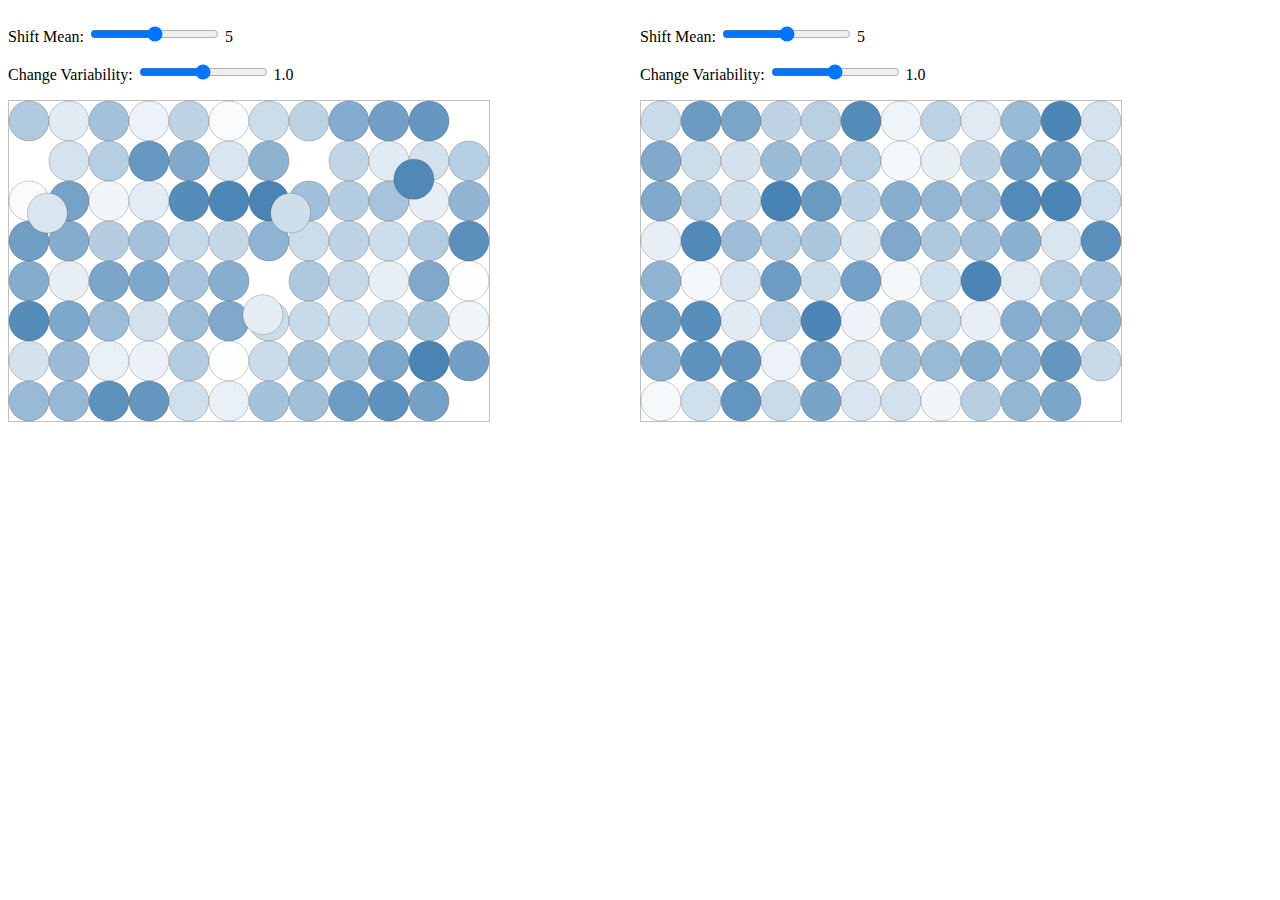
<file: two-svgs.html>
<!doctype html>
<meta charset="utf-8">
<title>2 SVGs</title>
<script src="d3.v4.min.js"></script>
<link rel="stylesheet" href="main.css"/>
<body>
<div style="display: flex">
	<div id='left'>
		<p>Shift Mean:
    	<input type="range" min="0", max="10", step="1", value="5" id="mean"/>
    	<span id="mean_label">5</span>
		</p>
		<p>Change Variability:
		  <input type="range" min="0", max= "2", step="0.2", value="1" id="var"/>
			<span id="var_label">1.0</span>
		</p>
	</div>

	<div id='right'>
		<p>Shift Mean:
			<input type="range" min="0", max="10", step="1", value="5" id="mean"/>
			<span id="mean_label">5</span>
		</p>
		<p>Change Variability:
    	<input type="range" min="0", max= "2", step="0.2", value="1" id="var"/>
    	<span id="var_label">1.0</span>
		</p>
	</div>
</div>
<script>

/// Add moveToFront functionality to d3 selections.
d3.selection.prototype.moveToFront = function() {
  return this.each(function(){
    this.parentNode.appendChild(this);
  });
};

var pop_size = 95
  , sample_size = 3
  , radius = 20
  , height = 320
  , col = d3.scaleLinear().range(['white', 'steelblue']).domain([0, 1]);

function arrangeCircleData(circles, cols) {
	circles.forEach(function(circle, i) {
		circle.x = radius + (i % cols)*2*radius;
		circle.y = radius + Math.floor(i/cols)*2*radius;
	});
}

function initCircleData(count) {
	var cs = [];
	for (var i = 0; i < count; i++) cs.push({ x: 0, y: 0, idx: i, value: Math.random() });
	return cs;
}

function initSVG(container) {
	d3.select(container)
	  .select('#mean').on('input', function() {
	  	var mean = +this.value;
	  	d3.select(container).select('#mean_label').text(mean);
	  });

	d3.select(container)
	  .select('#var').on('input', function() {
	  	var variance = +this.value;
	  	d3.select(container).select('#var_label').text(variance.toFixed(1));
	  });

	d3.select(container)
	  .append('svg')
	  .attr('width', '480px')
	  .attr('height', height + 'px')
	  .style('border', '1px silver solid');
}

function initCircleElements(svg, data) {
	var sel = d3.select(svg)
	  .selectAll('circle.token')
	  .data(data);

	sel.enter().append('circle')
	  .classed('token', true);

	sel.exit().remove();

	d3.select(svg).selectAll('circle.token')
  	.attr('r', radius)
  	.attr('cx', function(d) { return d.x })
  	.attr('cy', function(d) { return d.y })
  	.style('fill', function(d) { return col(d.value) })
  	.style('stroke', 'black')
  	.style('stroke-width', '0.2');
}

function updateCircleElements(svg, duration) {
	d3.select(svg)
	  .selectAll('circle.token')
	  .transition()
	  .duration(duration)
	  .attr('cx', function(d) { return d.x })
  	.attr('cy', function(d) { return d.y })
  	.style('fill', function(d) { return col(d.value) });
}

initSVG('div#left');
var width = d3.select('div#left svg').node().getBoundingClientRect().width
  , cols = Math.floor(width/(2*radius));
var cs1 = initCircleData(pop_size);
arrangeCircleData(cs1, cols);
initCircleElements('div#left svg', cs1);

initSVG('div#right');
var cs2 = initCircleData(pop_size);
arrangeCircleData(cs2, cols);
initCircleElements('div#right svg', cs2);

var sample = [cs1[11], cs1[12], cs1[19], cs1[54]];
sample.forEach(function(circle, i) {
	circle.x = 100 + 2*radius*i; circle.y = 400;
});

d3.selectAll('div#left svg circle.token')
	.filter(function(d) { return sample.indexOf(d) !== -1 })
	.moveToFront();

updateCircleElements('div#left svg', 2000);

</script>
</body>
</file>
<file: main.css>
div#left, div#right {
	flex: 1 1 auto;
	overflow: visible;
}

svg {
	overflow: visible;
}
</file>
